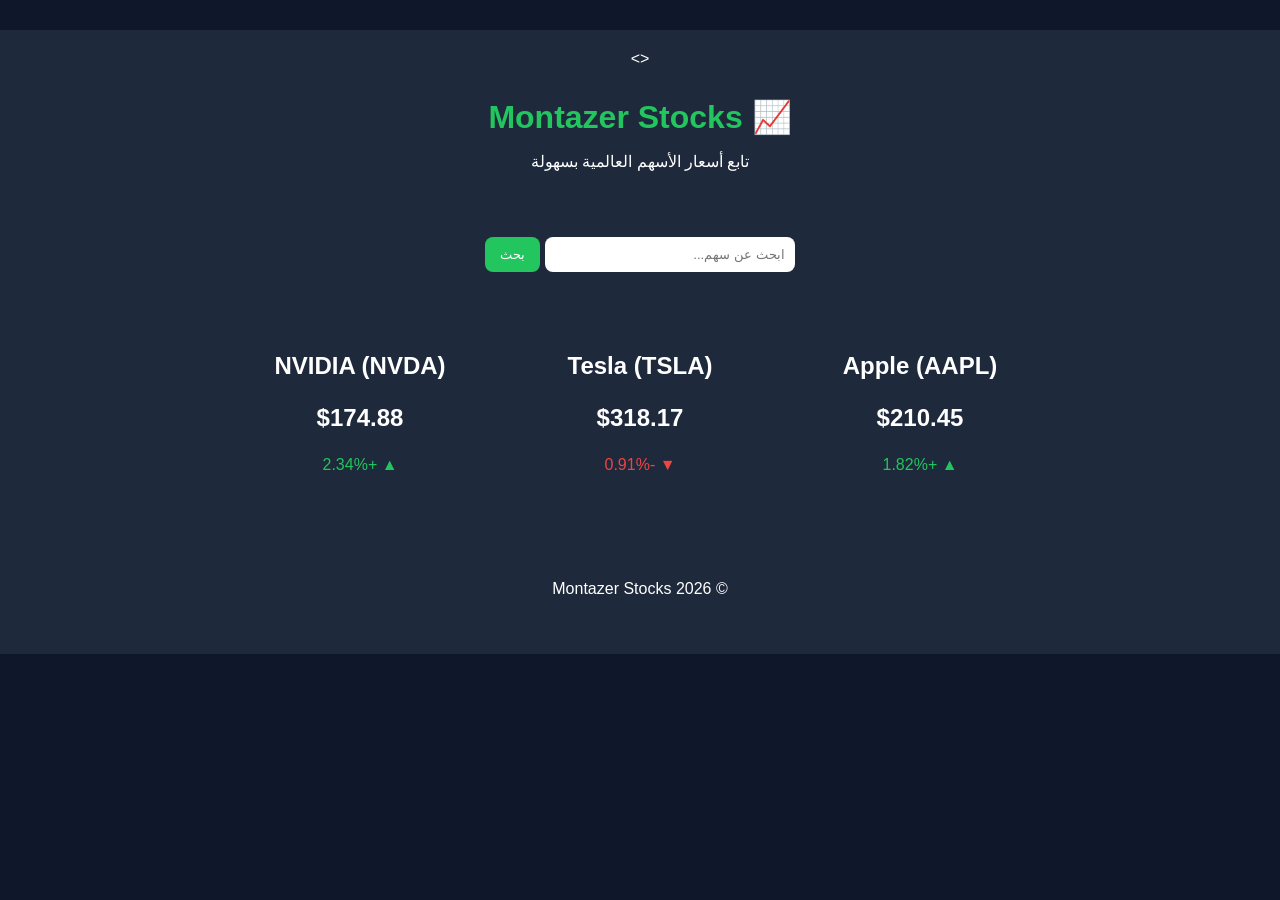
<file: index.html>
<footer><!DOCTYPE html><>
<html lang="ar" dir="rtl">
<head>
  <meta charset="UTF-8">
  <meta name="viewport" content="width=device-width, initial-scale=1.0">
  <title>Montazer Stocks</title>

  <link rel="stylesheet" href="style.css">
</head>
<body>

<header>
  <h1>📈 Montazer Stocks</h1>
  <p>تابع أسعار الأسهم العالمية بسهولة</p>
</header>

<section class="search-box">
  <input type="text" id="search" placeholder="ابحث عن سهم...">
  <button>بحث</button>
</section>

<section class="stocks">

  <div class="card">
    <h2>Apple (AAPL)</h2>
    <p class="price">$210.45</p>
    <span class="up">▲ +1.82%</span>
  </div>

  <div class="card">
    <h2>Tesla (TSLA)</h2>
    <p class="price">$318.17</p>
    <span class="down">▼ -0.91%</span>
  </div>

  <div class="card">
    <h2>NVIDIA (NVDA)</h2>
    <p class="price">$174.88</p>
    <span class="up">▲ +2.34%</span>
  </div>

</section>

<footer>
  <p>© 2026 Montazer Stocks</p>
</footer>

<script src="script.js"></script>

</body>
</html>
</file>
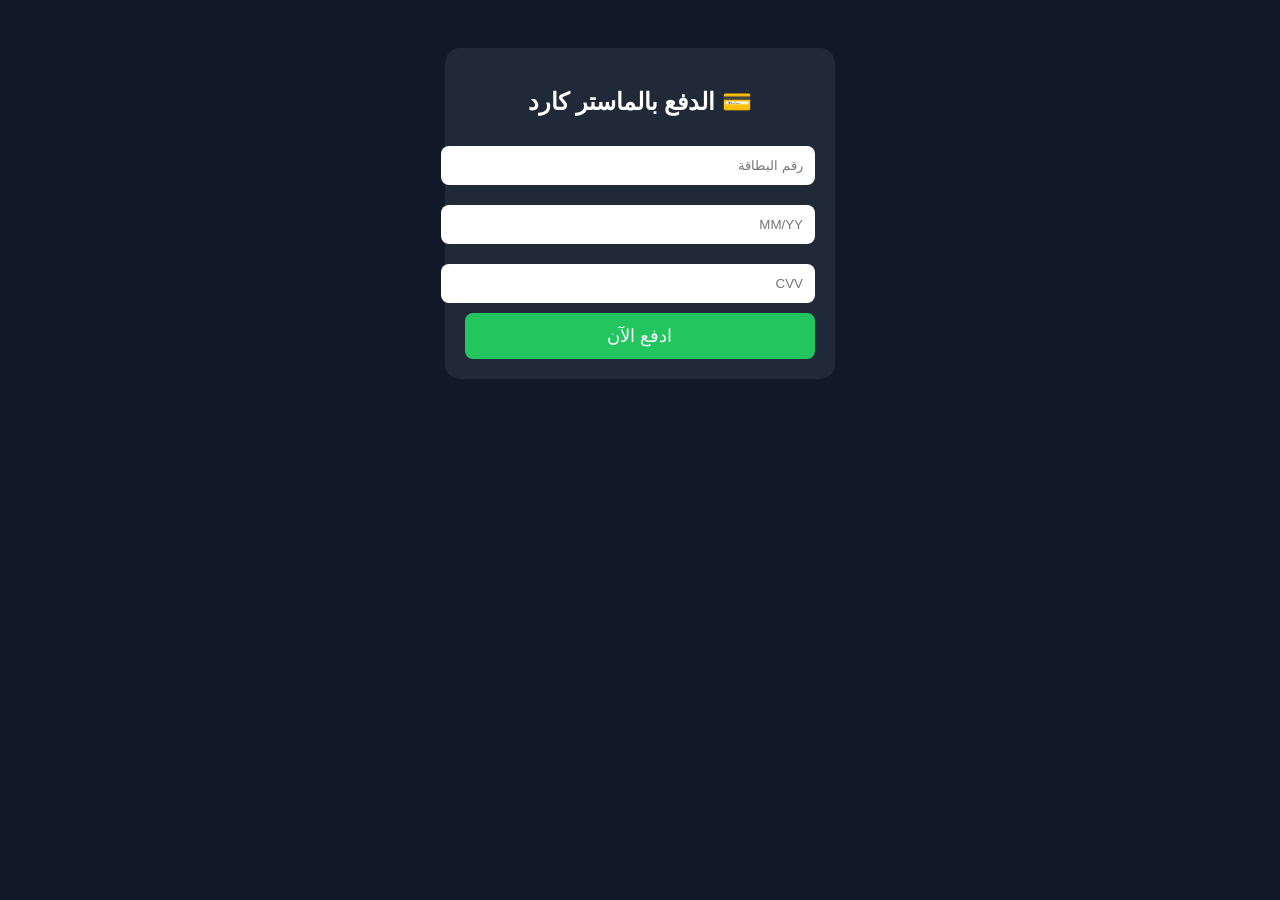
<file: payment.html>
<!DOCTYPE html>
<html lang="ar" dir="rtl">
<head>
<meta charset="UTF-8">
<title>الدفع</title>
<style>
body{font-family:Arial;background:#111827;color:#fff;text-align:center;padding:40px;}
.box{background:#1f2937;padding:20px;border-radius:15px;max-width:350px;margin:auto;}
input{width:100%;padding:12px;margin:10px 0;border-radius:8px;border:none;}
button{width:100%;padding:12px;background:#22c55e;color:white;border:none;border-radius:8px;font-size:18px;}
</style>
</head>
<body>

<div class="box">
<h2>💳 الدفع بالماستر كارد</h2>

<input placeholder="رقم البطاقة">
<input placeholder="MM/YY">
<input placeholder="CVV">

<button onclick="pay()">ادفع الآن</button>
</div>

<script>
function pay(){
alert("✅ تم شراء السهم بنجاح (وهمياً)");
}
</script>

</body>
</html>
</file>
<file: style.css>
body {
    margin: 0;
    font-family: Arial, sans-serif;
    background: #0f172a;
    color: white;
}

header {
    text-align: center;
    padding: 30px;
    background: #1e293b;
}

header h1 {
    margin: 0;
    color: #22c55e;
}

.search-box {
    text-align: center;
    margin: 20px;
}

.search-box input {
    width: 250px;
    padding: 10px;
    border-radius: 8px;
    border: none;
}

.search-box button {
    padding: 10px 15px;
    border: none;
    border-radius: 8px;
    background: #22c55e;
    color: white;
    cursor: pointer;
}

.stocks {
    display: flex;
    flex-wrap: wrap;
    justify-content: center;
    gap: 20px;
    padding: 20px;
}

.card {
    background: #1e293b;
    padding: 20px;
    border-radius: 12px;
    width: 220px;
    text-align: center;
}

.price {
    font-size: 24px;
    font-weight: bold;
}

.up {
    color: #22c55e;
}

.down {
    color: #ef4444;
}

footer {
    text-align: center;
    padding: 20px;
    background: #1e293b;
    margin-top: 30px;
}
</file>
